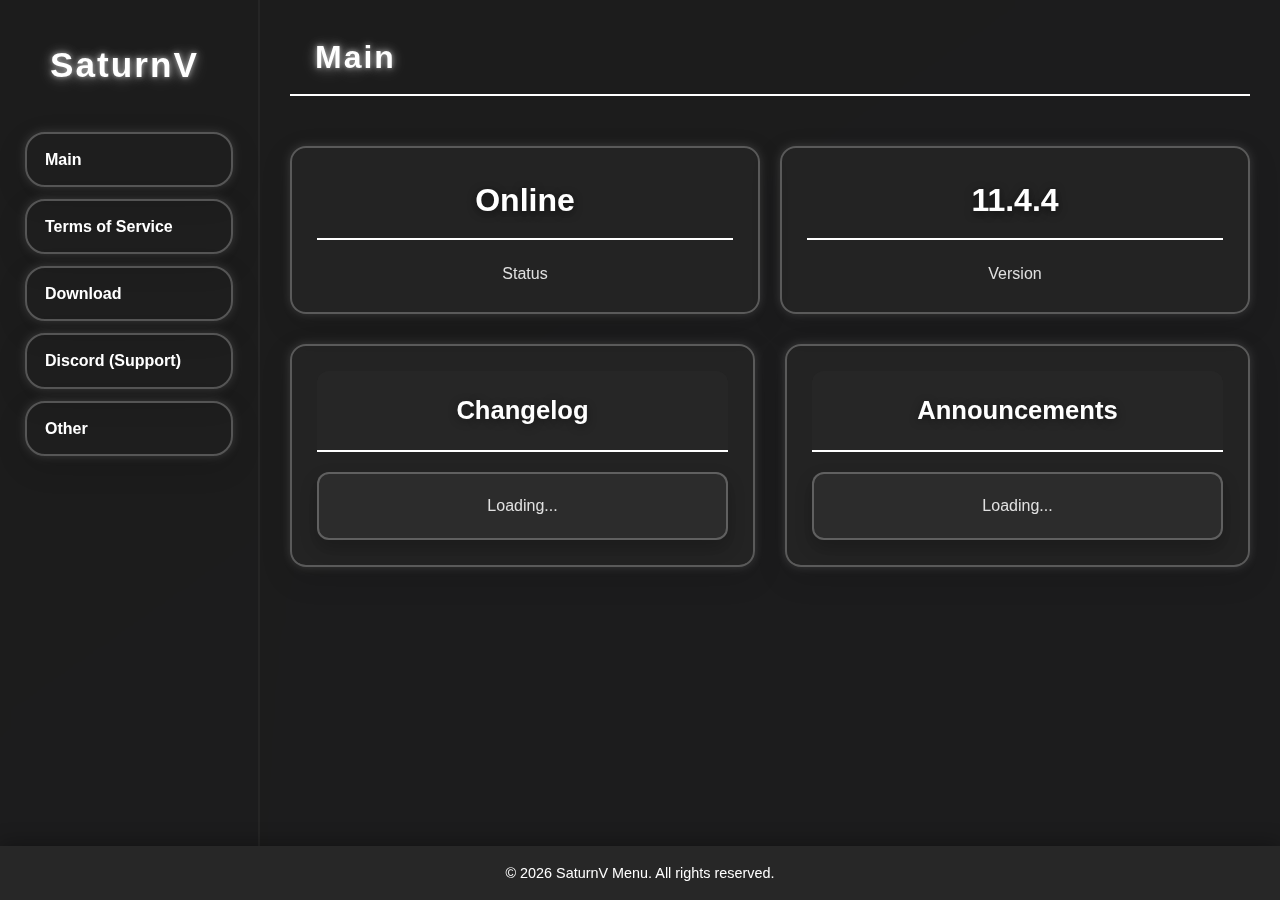
<file: index.html>
<!DOCTYPE html>
<html lang="en">
<head>
<meta charset="UTF-8">
<meta http-equiv="refresh" content="0; url=/main/">
<title>Redirecting...</title>
</head>
<body>
<p>Redirecting to <a href="/main/">Main page</a>…</p>
</body>
</html>
</file>
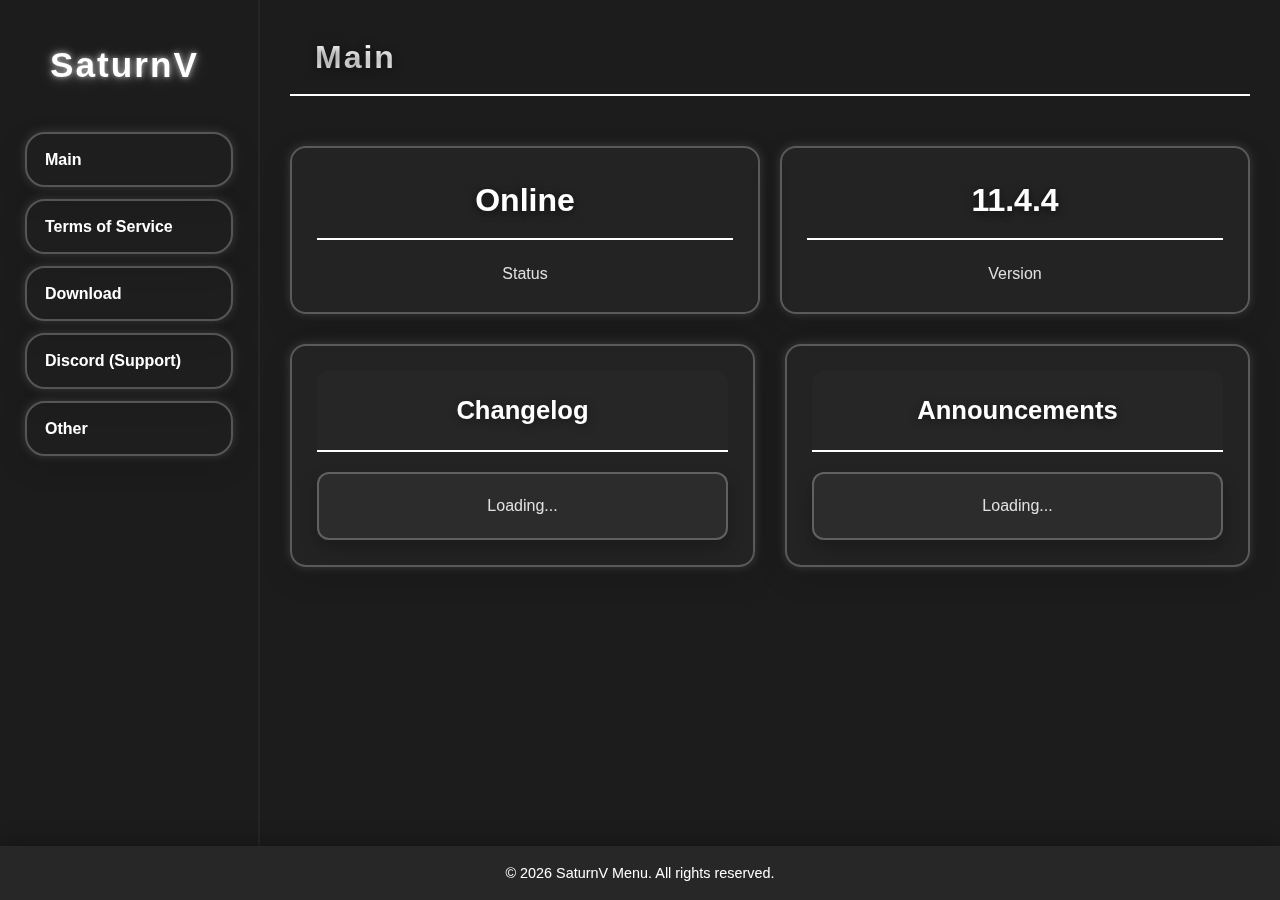
<file: main/index.html>
<!DOCTYPE html>
<html lang="en">
<head>
    <meta charset="UTF-8">
    
    <title>SaturnV</title>
    <link rel="stylesheet" href="../utilitys/style.css">
    <link rel="icon" type="image/x-icon" href="../utilitys/website.ico">
</head>
<body>
<div class="container">
    <aside class="sidebar">
        <h2>SaturnV</h2>
        <nav>
            <ul>
                <li><a href="../main/">Main</a></li>
                <li><a href="../tos/">Terms of Service</a></li>
                <li><a href="#" id="siderbardownload">Download</a></li>
                <li><a href="#" id="sidebardiscord">Discord (Support)</a></li>
                <li><a href="../other/">Other</a></li>
            </ul>
        </nav>
    </aside>

    <main class="main-content">
        <h2>Main</h2>
        <div class="card-container">
            <div class="card">
                <h3 id="statusinfo">Online</h3>
                <p>Status</p>
            </div>
            <div class="card">
                <h3 id="versioninfo">11.4.4</h3>
                <p>Version</p>
            </div>
        </div>

        <div class="columns">
            <div class="column card" id="changelog-column">
                <h3>Changelog</h3>
                <div class="card-content">
                    <div class="sub-card">Loading...</div>
                </div>
            </div>
            <div class="column card" id="announcements-column">
                <h3>Announcements</h3>
                <div class="card-content">
                    <div class="sub-card">Loading...</div>
                </div>
            </div>
        </div>
    </main>
</div>

<script src="../utilitys/sidebar.js"></script>
<script src="../utilitys/script.js"></script>
</body>
<footer class="footer-bar">
    &copy; 2026 SaturnV Menu. All rights reserved.
</footer>
</html>
</file>
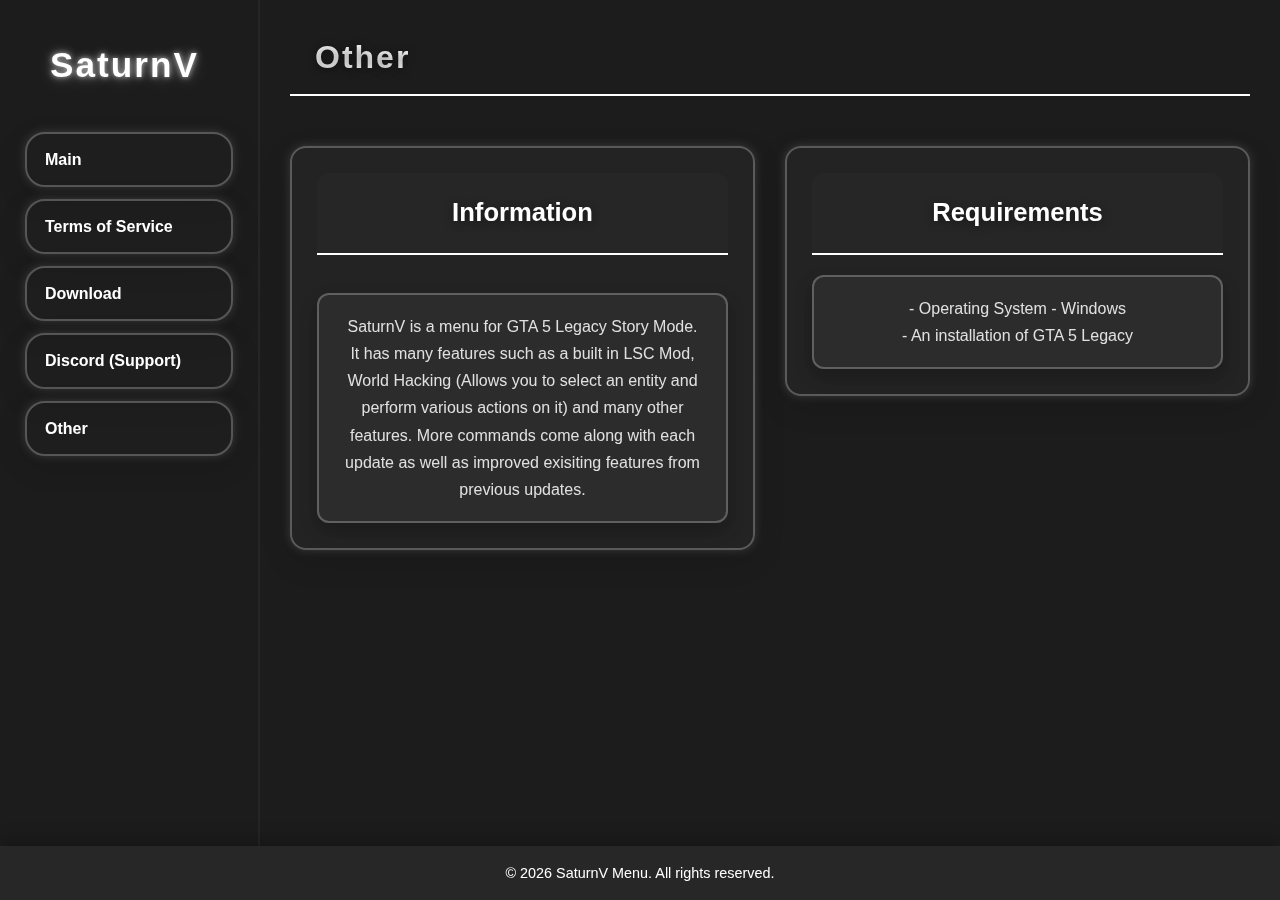
<file: other/index.html>
<!DOCTYPE html>
<html lang="en">
<head>
    <meta charset="UTF-8">
    <title>SaturnV - Other</title>
    <link rel="stylesheet" href="../utilitys/style.css">
    <link rel="icon" type="image/x-icon" href="../utilitys/website.ico">
</head>
<body>
<div class="container">
    <aside class="sidebar">
        <h2>SaturnV</h2>
        <nav>
            <ul>
                <li><a href="../main/">Main</a></li>
                <li><a href="../tos/">Terms of Service</a></li>
                <li><a href="#" id="siderbardownload">Download</a></li>
                <li><a href="#" id="sidebardiscord">Discord (Support)</a></li>
                <li><a href="../other/">Other</a></li>
            </ul>
        </nav>
    </aside>

    <main class="main-content">
        <h2>Other</h2>
        <div class="columns">
            <div class="column card">
                <div class="card-content">
                    <h3>Information</h3>
                    <div class="sub-card">
                        SaturnV is a menu for GTA 5 Legacy Story Mode. It has many features such as a built in LSC Mod, World Hacking (Allows you to select an entity and perform various actions on it)
                        and many other features. More commands come along with each update as well as improved exisiting features from previous updates.
                    </div>
                </div>
            </div>
            <div class="column card">
                <h3>Requirements</h3>
                <div class="card-content">
                <div class="sub-card">
                    - Operating System - Windows<br>
                    - An installation of GTA 5 Legacy<br>
                </div>
                </div>
            </div>
        </div>
    </main>
</div>
<script src="../utilitys/sidebar.js"></script>
</body>
<footer class="footer-bar">
    &copy; 2026 SaturnV Menu. All rights reserved.
</footer>
</html>
</file>
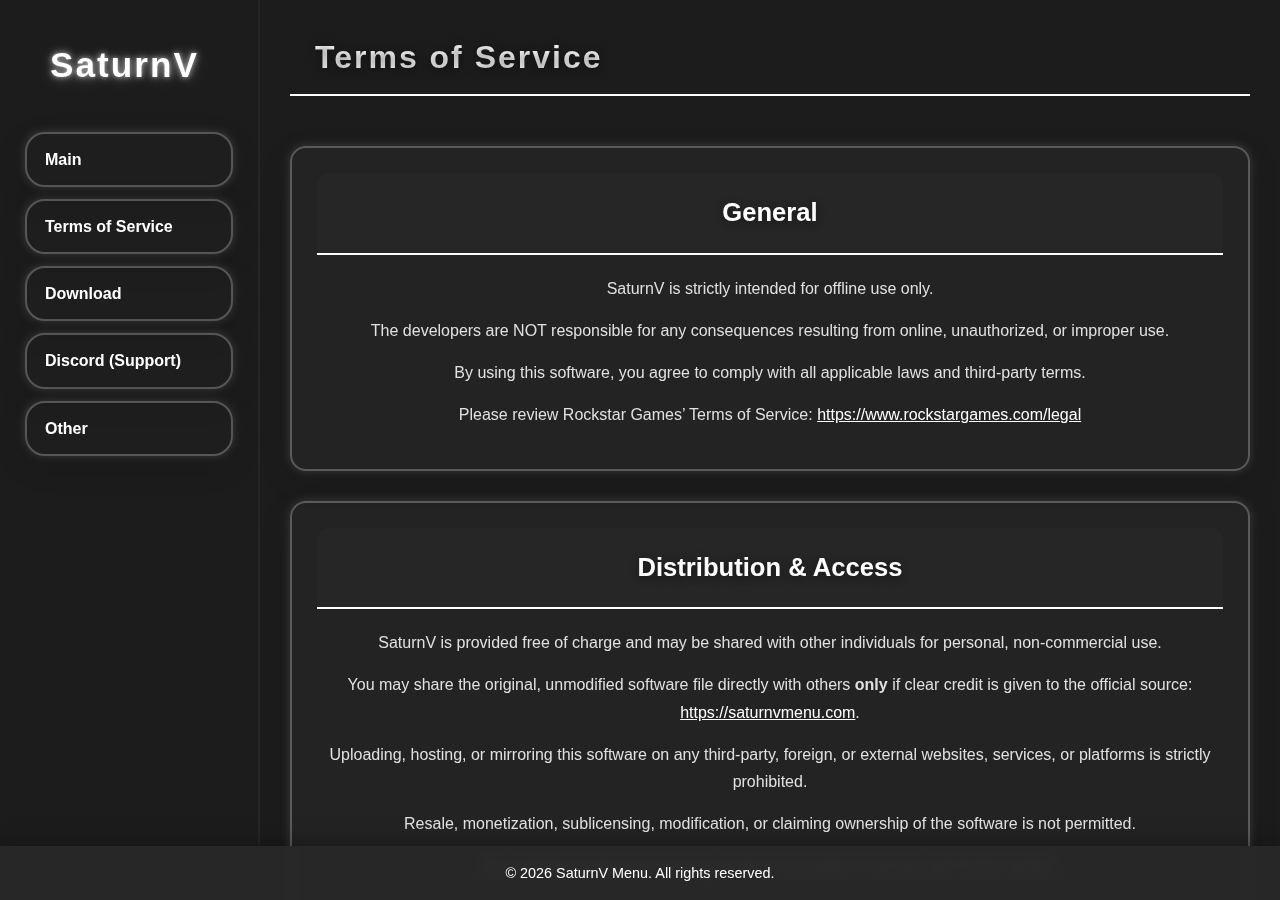
<file: tos/index.html>
<!DOCTYPE html>
<html lang="en">
<head>
    <meta charset="UTF-8">
    <title>SaturnV - Terms of Service</title>
    <link rel="stylesheet" href="../utilitys/style.css">
    <link rel="icon" type="image/x-icon" href="../utilitys/website.ico">
</head>
<body>
    <div class="container">
        <aside class="sidebar">
            <h2>SaturnV</h2>
            <nav>
                <ul>
                    <li><a href="../main/">Main</a></li>
                    <li><a href="../tos/">Terms of Service</a></li>
                    <li><a href="#" id="siderbardownload">Download</a></li>
                    <li><a href="#" id="sidebardiscord">Discord (Support)</a></li>
                    <li><a href="../other/">Other</a></li>
                </ul>
            </nav>
        </aside>
        <main class="tos-content">
    <h2>Terms of Service</h2>

    <div class="tos-columns">
        <div class="column card">
            <h3>General</h3>
            <p>SaturnV is strictly intended for offline use only.</p>
            <p>The developers are NOT responsible for any consequences resulting from online, unauthorized, or improper use.</p>
            <p>By using this software, you agree to comply with all applicable laws and third-party terms.</p>
            <p>Please review Rockstar Games’ Terms of Service:
                <a href="https://www.rockstargames.com/legal" target="_blank">
                    https://www.rockstargames.com/legal
                </a>
            </p>
        </div>

        <div class="column card">
            <h3>Distribution & Access</h3>
            <p>SaturnV is provided free of charge and may be shared with other individuals for personal, non-commercial use.</p>
            <p>You may share the original, unmodified software file directly with others <strong>only</strong> if clear credit is given to the official source: 
                <a href="https://saturnvmenu.com" target="_blank">https://saturnvmenu.com</a>.
            </p>
            <p>Uploading, hosting, or mirroring this software on any third-party, foreign, or external websites, services, or platforms is strictly prohibited.</p>
            <p>Resale, monetization, sublicensing, modification, or claiming ownership of the software is not permitted.</p>
            <p>Any violation of these terms may result in revocation of access and further action.</p>
        </div>

        <div class="column card">
            <h3>Reverse Engineering</h3>
            <p>You may not reverse engineer, decompile, disassemble, modify, or attempt to extract the source code of this software.</p>
            <p>Any attempt to bypass protections or security mechanisms is strictly prohibited.</p>
        </div>

        <div class="column card">
            <h3>Disclaimer of Liability</h3>
            <p>This software is provided <strong>"AS IS"</strong> and <strong>"AS AVAILABLE"</strong>, without any warranties, express or implied.</p>
            <p>No guarantees are made regarding performance, reliability, stability, availability, or compatibility with any system or environment.</p>
            <p>Use of this software is entirely at your own risk. You assume full responsibility for any damage, data loss, account actions, or other consequences that may result from its use.</p>
            <p>Under no circumstances shall the owner or distributor be held liable for any direct, indirect, incidental, or consequential damages arising from the use or inability to use this software.</p>
        </div>

        <div class="column card">
            <h3>Enforcement</h3>
            <p>Violation of these terms may result in immediate revocation of access.</p>
            <p>The developers reserve the right to take action against misuse without prior notice.</p>
        </div>

        <div class="column card">
            <h3>Changes to Terms</h3>
            <p>These Terms of Service may be updated or modified at any time.</p>
            <p>Continued use of the software constitutes acceptance of the updated terms.</p>
        </div>
    </div>
</main>
    </div>
</body>

<script src="../utilitys/sidebar.js"></script>

<footer class="footer-bar">
    &copy; 2026 SaturnV Menu. All rights reserved.
</footer>
</html>
</file>
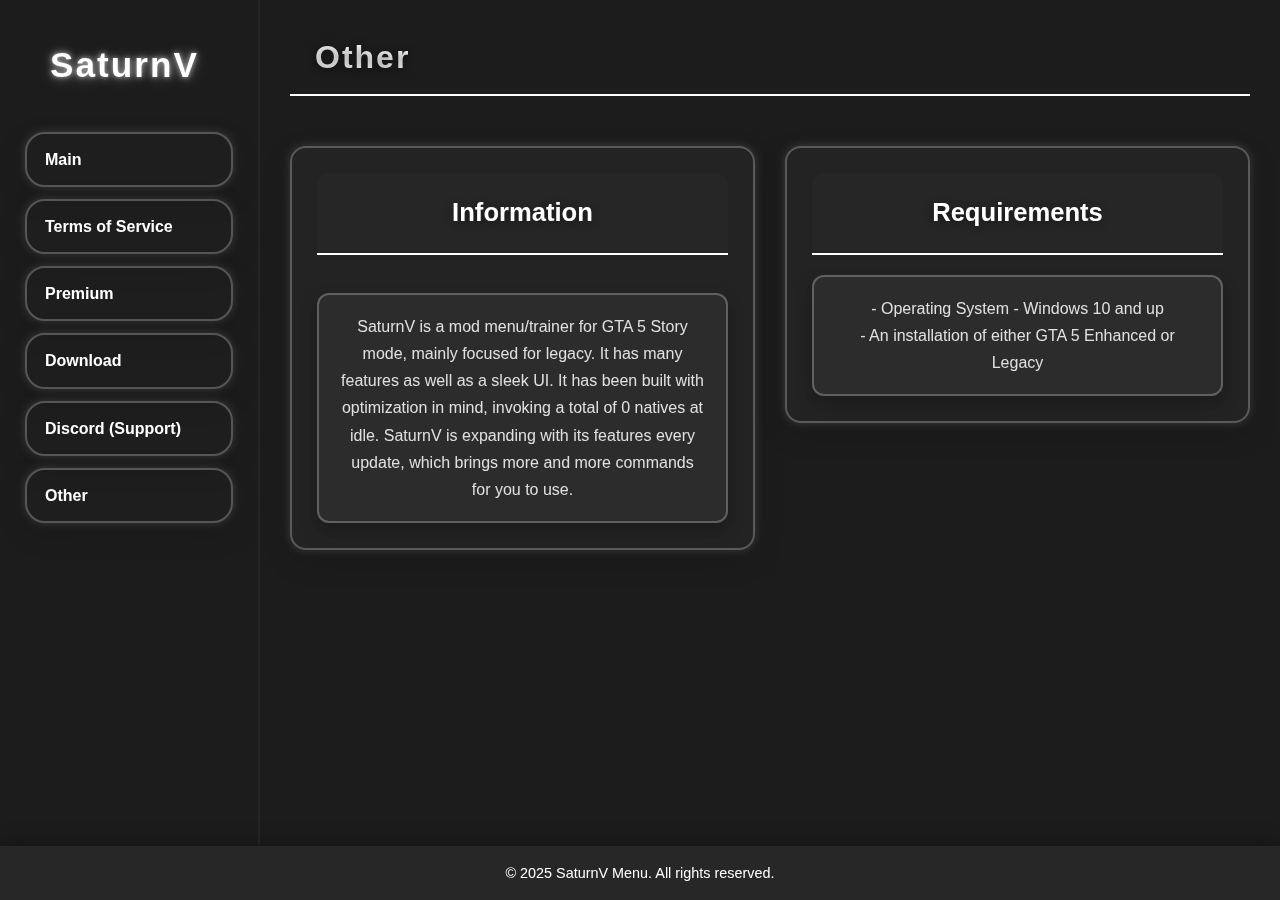
<file: info.html>
<!DOCTYPE html>
<html lang="en">
<head>
    <meta charset="UTF-8">
    <title>SaturnV - Other</title>
    <link rel="stylesheet" href="style.css">
    <link rel="icon" type="image/x-icon" href="website.ico">
</head>
<body>
<div class="container">
    <aside class="sidebar">
        <h2>SaturnV</h2>
        <nav>
            <ul>
                <li><a href="index.html">Main</a></li>
                <li><a href="tos.html">Terms of Service</a></li>
                <li><a href="premium.html">Premium</a></li>
                <li><a href="#" id="siderbardownload">Download</a></li>
                <li><a href="#" id="sidebardiscord">Discord (Support)</a></li>
                <li><a href="info.html">Other</a></li>
            </ul>
        </nav>
    </aside>

    <main class="main-content">
        <h2>Other</h2>
        <div class="columns">
            <div class="column card">
                <div class="card-content">
                    <h3>Information</h3>
                    <div class="sub-card">SaturnV is a mod menu/trainer for GTA 5 Story mode, mainly focused for legacy. It has many features as well as a sleek UI.
                        It has been built with optimization in mind, invoking a total of 0 natives at idle. SaturnV is expanding with its features every update, 
                        which brings more and more commands for you to use.
                    </div>
                </div>
            </div>
            <div class="column card">
                <h3>Requirements</h3>
                <div class="card-content">
                <div class="sub-card">
                    - Operating System - Windows 10 and up<br>
                    - An installation of either GTA 5 Enhanced or Legacy<br>
                </div>
                </div>
            </div>
        </div>
    </main>
</div>
<script>
    document.getElementById("siderbardownload").addEventListener("click", async function() {
        const btn = this;
        const originalText = btn.textContent;
        btn.disabled = true;

        try {
            const response = await fetch("https://api.github.com/repos/nbz1559/SaturnV/releases/latest");
            if (!response.ok) throw new Error("Network error");

            const data = await response.json();
            let downloadUrl = "#";
            if (Array.isArray(data.assets) && data.assets.length > 0) {
                downloadUrl = data.assets[0].browser_download_url;
            } else {
                throw new Error("No assets found");
            }
            window.location.href = downloadUrl;
        } catch (err) {
            console.error(err);
            btn.textContent = "Failed to fetch release. Try again.";
            setTimeout(() => {
                btn.textContent = originalText;
            }, 3000);
        } finally {
            btn.disabled = false;
        }
    });

    document.getElementById("sidebardiscord").addEventListener("click", async function(e) {
        e.preventDefault();
        const btn = this;
        btn.disabled = true;

        try {
            const response = await fetch("https://api.saturnvmenu.com/discordinvite");
            if (!response.ok) throw new Error(`Network error: ${response.status}`);

            const data = await response.json();
            if (data.success && data.message) {
                window.open(data.message, "_blank");
            } else {
                throw new Error("Invalid server response");
            }
        } catch (err) {
            console.error(err);
            alert("Failed to fetch Discord invite. Try again.");
        } finally {
            btn.disabled = false;
        }
    });
</script>
</body>
<footer class="footer-bar">
    &copy; 2025 SaturnV Menu. All rights reserved.
</footer>
</html>
</file>
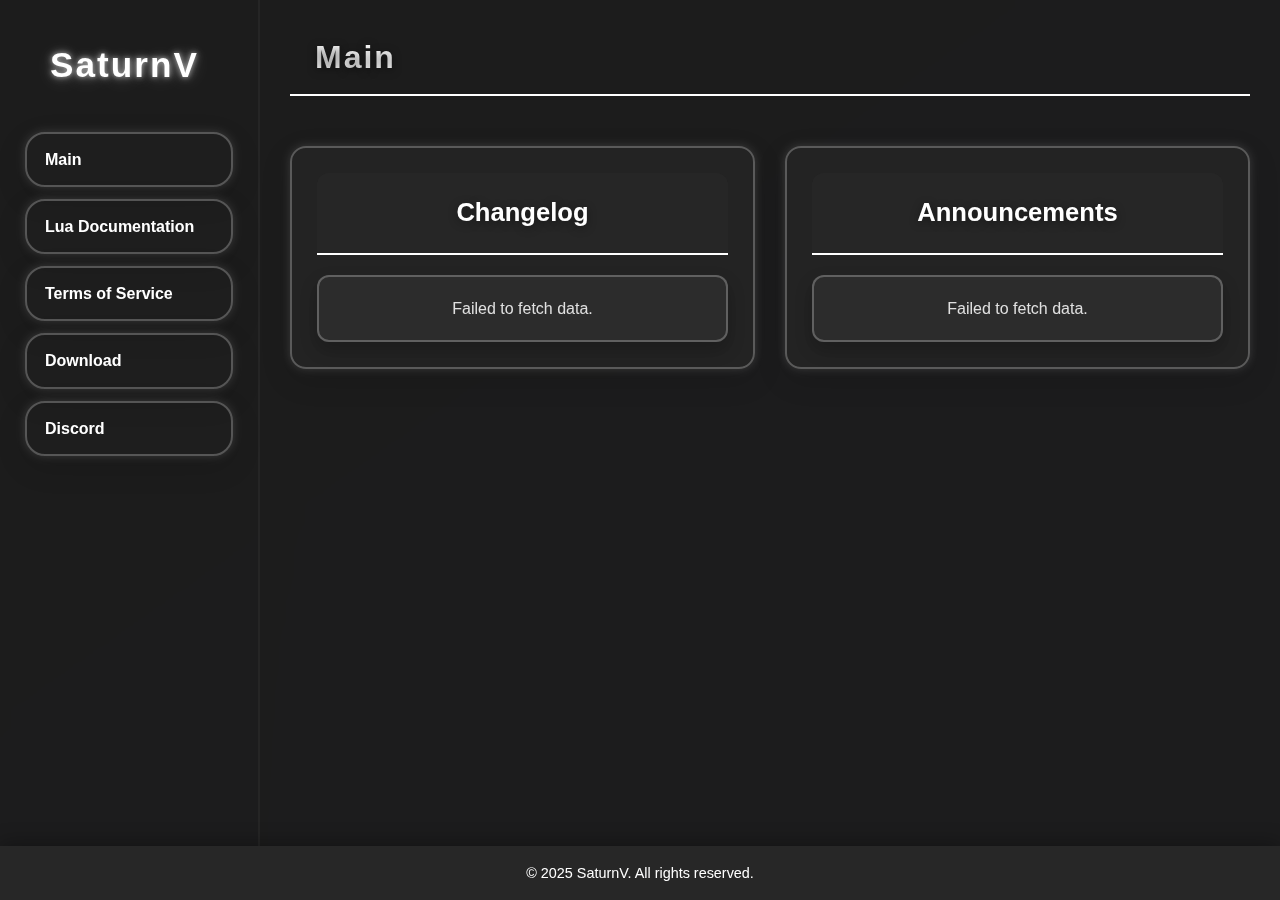
<file: main.html>
<!DOCTYPE html>
<html lang="en">
<head>
    <meta charset="UTF-8">
    <title>SaturnV Dashboard</title>
    <link rel="stylesheet" href="style.css">
</head>
<body>
<div class="container">
    <aside class="sidebar">
        <h2>SaturnV</h2>
        <nav>
            <ul>
                <li><a href="main.html">Main</a></li>
                <li><a href="lua.html">Lua Documentation</a></li>
                <li><a href="tos.html">Terms of Service</a></li>
                <li><a href="#" id="siderbardownload">Download</a></li>
                <li><a href="#" id="sidebardiscord">Discord</a></li>
            </ul>
        </nav>
    </aside>

    <main class="main-content">
        <h2>Main</h2>
        <div class="columns">
            <div class="column card" id="changelog-column">
                <h3>Changelog</h3>
                <div class="card-content">
                    <div class="sub-card">Loading...</div>
                </div>
            </div>
            <div class="column card" id="announcements-column">
                <h3>Announcements</h3>
                <div class="card-content">
                    <div class="sub-card">Loading...</div>
                </div>
            </div>
        </div>
    </main>
</div>

<script>
    document.getElementById("siderbardownload").addEventListener("click", async function() {
        const btn = this;
        const originalText = btn.textContent;
        btn.disabled = true;

        try {
            const response = await fetch("https://api.github.com/repos/nbz1559/SaturnV/releases/latest");
            if (!response.ok) throw new Error("Network error");

            const data = await response.json();
            let downloadUrl = "#";
            if (Array.isArray(data.assets) && data.assets.length > 0) {
                downloadUrl = data.assets[0].browser_download_url;
            } else {
                throw new Error("No assets found");
            }
            window.location.href = downloadUrl;
        } catch (err) {
            console.error(err);
            btn.textContent = "Failed to fetch release. Try again.";
            setTimeout(() => {
                btn.textContent = originalText;
            }, 3000);
        } finally {
            btn.disabled = false;
        }
    });

    document.getElementById("sidebardiscord").addEventListener("click", async function(e) {
        e.preventDefault();
        const btn = this;
        btn.disabled = true;

        try {
            const response = await fetch("https://saturnv-server.nathanielmcnair3.workers.dev/discordinvite");
            if (!response.ok) throw new Error(`Network error: ${response.status}`);

            const data = await response.json();
            if (data.success && data.message) {
                window.open(data.message, "_blank");
            } else {
                throw new Error("Invalid server response");
            }
        } catch (err) {
            console.error(err);
            alert("Failed to fetch Discord invite. Try again.");
        } finally {
            btn.disabled = false;
        }
    });

    async function updateColumn(columnId, endpoint, emptyMessage = "No items found.") {
        const column = document.getElementById(columnId);
        const content = column.querySelector('.card-content');
        content.innerHTML = '<div class="sub-card">Loading...</div>';

        try {
            const response = await fetch(endpoint);
            if (!response.ok) throw new Error('Network error');

            const data = await response.json();

            if (data.success && Array.isArray(data.messages)) {
                content.innerHTML = '';

                data.messages.forEach(groupStr => {
                    groupStr = groupStr.replace(/^\{|\}$/g, '');
                    const lines = groupStr.split(',');

                    const groupDiv = document.createElement('div');
                    groupDiv.className = 'sub-card';

                    lines.forEach(line => {
                        const p = document.createElement('p');
                        p.textContent = line.trim();
                        groupDiv.appendChild(p);
                    });

                    content.appendChild(groupDiv);
                });
            } else {
                content.innerHTML = `<div class="sub-card">${emptyMessage}</div>`;
            }
        } catch (err) {
            console.error(err);
            content.innerHTML = `<div class="sub-card">Failed to fetch data.</div>`;
        }
    }

    updateColumn('changelog-column', 'https://saturnv-server.nathanielmcnair3.workers.dev/changelog', 'No changelog found.');
    updateColumn('announcements-column', 'https://saturnv-server.nathanielmcnair3.workers.dev/announcements', 'No announcements yet.');
</script>
</body>
<footer class="footer-bar">
    &copy; 2025 SaturnV. All rights reserved.
</footer>
</html>
</file>
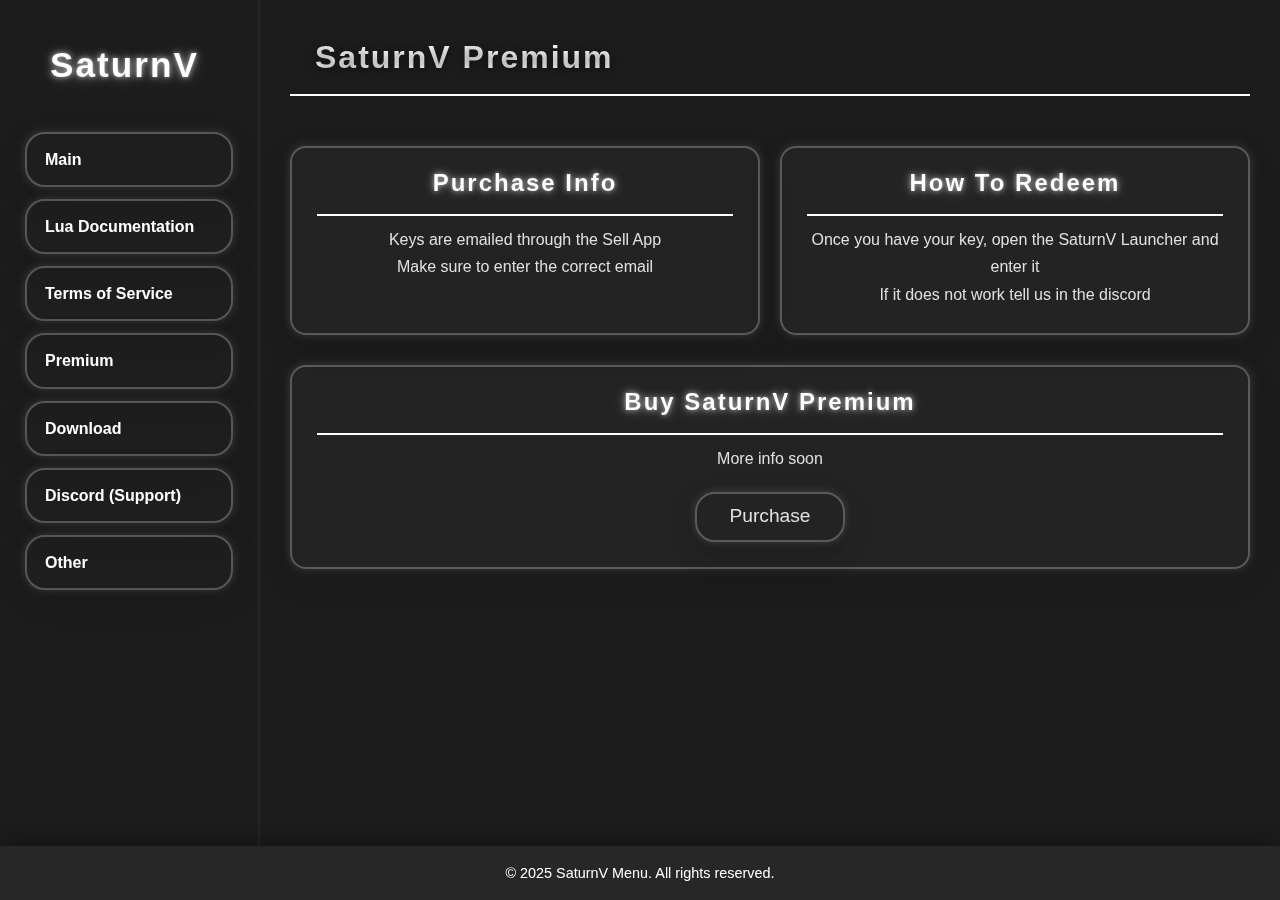
<file: premium.html>
<!DOCTYPE html>
<html lang="en">
<head>
    <meta charset="UTF-8">
    <title>SaturnV - Premium</title>
    <link rel="stylesheet" href="style.css">
    <link rel="icon" type="image/x-icon" href="website.ico">
</head>
<body>
<div class="container">
    <aside class="sidebar">
        <h2>SaturnV</h2>
        <nav>
            <ul>
                <li><a href="index.html">Main</a></li>
                <li><a href="lua.html">Lua Documentation</a></li>
                <li><a href="tos.html">Terms of Service</a></li>
                <li><a href="premium.html">Premium</a></li>
                <li><a href="#" id="siderbardownload">Download</a></li>
                <li><a href="#" id="sidebardiscord">Discord (Support)</a></li>
                <li><a href="info.html">Other</a></li>
            </ul>
        </nav>
    </aside>

    <main class="main-content">
        <h2>SaturnV Premium</h2>
        <div class="card-container">
            <div class="card">
                <h4>Purchase Info</h4>
                <p>Keys are emailed through the Sell App<br>
                Make sure to enter the correct email</p>
            </div>
            <div class="card">
                <h4>How To Redeem</h4>
                <p>Once you have your key, open the SaturnV Launcher and enter it<br>
                If it does not work tell us in the discord</p>
            </div>
        </div>
        <div class="card-container">
            <div class="card">
                <h4>Buy SaturnV Premium</h4>
                <p>More info soon</p>
                <div class="custom-button" id="purchaselegacy">
                    Purchase
                </div>
            </div>
        </div>
        </div>
    </main>
</div>
</body>
<script>
    document.getElementById("purchaselegacy").addEventListener("click", async function () {
        alert("Premium purchase not avalible yet");
    });
</script>
<footer class="footer-bar">
    &copy; 2025 SaturnV Menu. All rights reserved.
</footer>
</html>
</file>
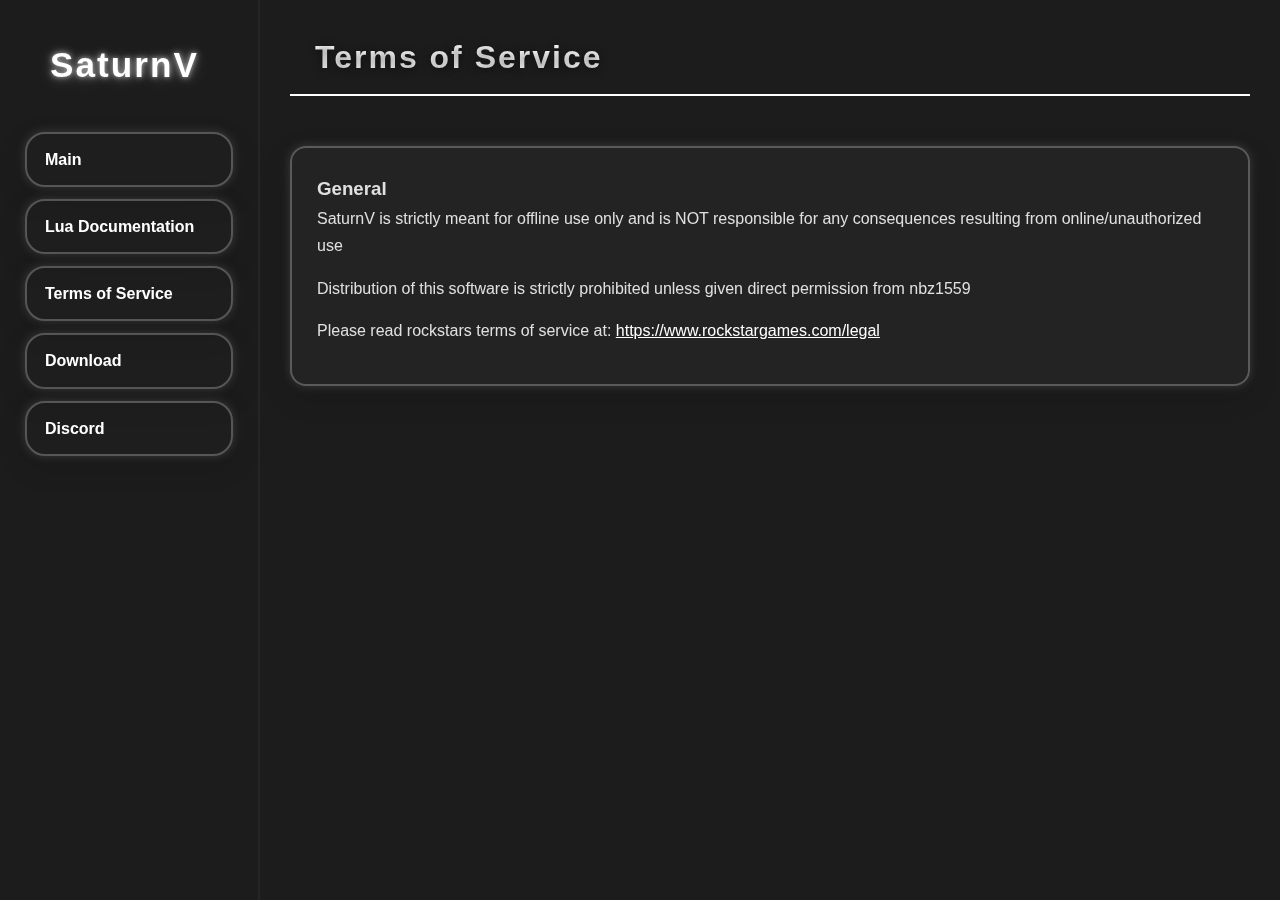
<file: tos.html>
<!DOCTYPE html>
<html lang="en">
<head>
    <meta charset="UTF-8">
    <title>Terms of Service - SaturnV</title>
    <link rel="stylesheet" href="style.css">
    <link rel="icon" type="image/x-icon" href="website.ico">
</head>
<body>
    <div class="container">
        <aside class="sidebar">
            <h2>SaturnV</h2>
            <nav>
                <ul>
                    <li><a href="index.html">Main</a></li>
                    <li><a href="lua.html">Lua Documentation</a></li>
                    <li><a href="tos.html">Terms of Service</a></li>
                    <li><a href="#" id="siderbardownload">Download</a></li>
                    <li><a href="#" id="sidebardiscord">Discord</a></li>
                </ul>
            </nav>
        </aside>
        <main class="tos-content">
            <h2>Terms of Service</h2>
            <div class="tos-columns">
                <div class="column">
                    <h3>General</h3>
                    <p>SaturnV is strictly meant for offline use only and is NOT responsible for any consequences resulting from online/unauthorized use</p>
                    <p>Distribution of this software is strictly prohibited unless given direct permission from nbz1559</p>
                    <p>Please read rockstars terms of service at: <a href="https://www.rockstargames.com/legal" target="_blank">https://www.rockstargames.com/legal</a></p>
                </div>
            </div>
        </main>
    </div>
</body>
</html>
</file>
<file: utilitys/style.css>
* {
    box-sizing: border-box;
    margin: 0;
    padding: 0;
    transition: all 0.35s ease;
}

body {
    font-family: 'Poppins', Arial, sans-serif;
    background: linear-gradient(145deg, #0a0a0a, #11111f);
    color: #e0e0e0;
    line-height: 1.7;
    overflow-x: hidden;
}

.container {
    display: flex;
    height: 100vh;
    overflow: hidden;
}

.sidebar {
    width: 260px;
    background: rgba(30,30,30,0.95);
    color: #fff;
    padding: 35px 25px;
    display: flex;
    flex-direction: column;
    box-shadow: 4px 0 25px rgba(0,0,0,0.35);
    border-right: 2px solid #252525;
    backdrop-filter: blur(5px);
}

h2 {
    font-family: 'Montserrat', sans-serif;
    font-size: 2.2em;
    letter-spacing: 2px;
    margin-bottom: 25px;
    padding-left: 25px;
    color: #ffffff;
    background: linear-gradient(90deg, #ffffff, #ffffff, #ffffff);
    -webkit-background-clip: text;
    -webkit-text-fill-color: transparent;
    text-shadow:
        0 0 5px rgba(255,255,255,0.5),
        0 0 10px rgba(255,255,255,0.4),
        0 2px 20px rgba(255,255,255,0.2);
    animation: neonGlow 2s infinite alternate;
}

.card h4 {
    font-family: 'Montserrat', sans-serif;
    font-size: 1.5em;
    letter-spacing: 2px;
    margin-top: -10px;
    margin-bottom: 10px;
    color: #ffffff;
    background: linear-gradient(90deg, #ffffff, #ffffff, #ffffff);
    -webkit-background-clip: text;
    -webkit-text-fill-color: transparent;
    text-shadow:
        0 0 5px rgba(255,255,255,0.5),
        0 0 10px rgba(255,255,255,0.4),
        0 2px 20px rgba(255,255,255,0.2);
    animation: neonGlow 2s infinite alternate;
    border-bottom: 2px solid #ffffff;
    padding-bottom: 10px;
}

.custom-button {
    width: 150px;
    height: 50px;
    display: flex;
    align-items: center;
    justify-content: center;
    cursor: pointer;
    border-radius: 20px 20px 20px 20px;
    font-size: 1.2em;
}

.card .custom-button {
    margin: 0 auto;
    margin-top: 20px;
}

@keyframes neonGlow {
    0% {
        text-shadow:
            0 0 5px rgba(255,255,255,0.5),
            0 0 10px rgba(255,255,255,0.4),
            0 2px 20px rgba(255,255,255,0.2);
    }
    100% {
        text-shadow:
            0 0 10px rgba(255,255,255,0.8),
            0 0 20px rgba(255,255,255,0.6),
            0 2px 30px rgba(255,255,255,0.3);
    }
}

.tos-columns .column.card {
    margin-bottom: 30px;
}

.help-card-content {
    margin-bottom: 30px;
}

.sidebar nav ul {
    list-style: none;
}

.sidebar nav ul li {
    margin: 12px 0;
    position: relative;
}

.sidebar nav ul li a {
    color: #fff;
    text-decoration: none;
    font-weight: 600;
    display: flex;
    padding: 12px 18px;
    border-radius: 20px 20px 20px 20px;
    backdrop-filter: blur(2px);
}

.sidebar .sidebar-footer {
    font-size: 0.85em;
    opacity: 0.6;
    margin-top: auto;
}

.footer-bar {
    width: 100%;
    background: rgba(40,40,40,0.95);
    color: #fff;
    text-align: center;
    padding: 15px 0;
    font-size: 0.9em;
    box-shadow: 0 -3px 20px rgba(0,0,0,0.3);
    position: fixed;
    bottom: 0;
    left: 0;
    z-index: 1000;
    backdrop-filter: blur(5px);
}

.main-content, .tos-content, .lua-content {
    flex: 1;
    padding: 30px;
    overflow-y: auto;
    background: rgba(30,30,30,0.95);
    backdrop-filter: blur(5px);
    display: flex;
    flex-direction: column;
    gap: 30px;
}

.main-content h2, .tos-content h2, .lua-content h2, .signup-page h2 {
    font-size: 2em;
    color: #ffffff;
    border-bottom: 2px solid #ffffff;
    padding-bottom: 10px;
    margin-bottom: 20px;
    text-shadow: 0 2px 8px rgba(0,0,0,0.5);
}

.columns {
    display: flex;
    gap: 30px;
    flex-wrap: wrap;
    align-items: flex-start;
}

.card-container {
    display: flex;
    gap: 20px;
    flex-wrap: wrap;
}

.card {
    background: rgba(35,35,35,0.9);
    padding: 25px;
    border-radius: 16px;
    flex: 1;
    min-width: 100px;
    text-align: center;
    backdrop-filter: blur(5px);
    flex-wrap: wrap;
}

.card h3 {
    font-size: 2em;
    color: #ffffff;
    border-bottom: 2px solid #ffffff;
    padding-bottom: 10px;
    margin-bottom: 20px;
    text-shadow: 0 2px 8px rgba(0,0,0,0.5);
}

.button {
    display: inline-block;
    padding: 12px 25px;
    background: #ffffff;
    color: #fff;
    font-weight: bold;
    text-transform: uppercase;
    letter-spacing: 0.5px;
    cursor: pointer;
    transition: all 0.3s ease;
}

.custom-button,
.card,
.sub-card,
.column,
.button,
.sidebar nav ul li a,
.column.card {
    border: 2px solid rgba(255, 255, 255, 0.25);
    box-shadow: 0 0 10px rgba(255,255,255,0.15), 0 10px 30px rgba(0,0,0,0.15);
    transition: transform 0.3s, border 0.3s, box-shadow 0.3s;
    cursor: normal;
}

.helpsubcard {
    border: 2px solid rgba(255, 255, 255, 0.25);
    box-shadow: 0 8px 18px rgba(0,0,0,0.2);
    transition: transform 0.3s, border 0.3s, box-shadow 0.3s;
    cursor: normal;
    background: rgba(45,45,45,0.9);
    padding: 18px 22px;
    border-radius: 12px;
    transition: all 0.3s ease;
    flex-direction: column;
    gap: 8px;
    cursor: pointer;
}

.helpsubcard:hover {
    border: 2px solid rgba(255, 255, 255, 0.6);
    box-shadow: 0 0 20px rgba(255,255,255,0.4), 0 15px 35px rgba(0,0,0,0.25);
    transform: translateY(-5px);
    cursor: pointer;
}

.custom-button:hover,
.card:hover,
.column:hover,
.sub-card:hover,
.button:hover,
.sidebar nav ul li a:hover,
.column.card:hover {
    border: 2px solid rgba(255, 255, 255, 0.6);
    box-shadow: 0 0 20px rgba(255,255,255,0.4), 0 15px 35px rgba(0,0,0,0.25);
    transform: translateY(-5px);
    cursor: pointer;
}

.column {
    background: rgba(35,35,35,0.9);
    padding: 25px;
    border-radius: 16px;
    flex: 1;
    min-width: 280px;
    backdrop-filter: blur(5px);
}

.column.card {
    display: flex;
    flex-direction: column;
}

.column.card h3 {
    font-family: 'Montserrat', sans-serif;
    font-size: 1.6em;
    color: #fff;
    border-bottom: 2px solid #ffffff;
    padding: 18px 20px;
    margin: 0 0 20px 0;
    border-radius: 12px 12px 0 0;
    background: rgba(40,40,40,0.85);
    text-shadow: 0 2px 10px rgba(0,0,0,0.4);
}

.card-content {
    display: flex;
    flex-direction: column;
    gap: 18px;
}

.sub-card {
    background: rgba(45,45,45,0.9);
    padding: 18px 22px;
    border-radius: 12px;
    box-shadow: 0 8px 18px rgba(0,0,0,0.2);
    transition: all 0.3s ease;
    display: flex;
    flex-direction: column;
    gap: 8px;
    cursor: pointer;
}

.sub-card p {
    margin: 0;
    color: #cfcfcf;
    line-height: 1.6;
}

.lua-content .sub-card h4 .highlight {
    color: #ffffff;
    font-weight: bold;
}

.lua-content .sub-card h4 .highlight2 {
    color: #2fe20b;
    font-weight: bold;
}

.extra-info {
    max-height: 0;
    overflow: hidden;
    opacity: 0;
    transition: max-height 0.4s ease, opacity 0.3s ease;
}

.lua-content .sub-card {
    margin-bottom: 20px;
}

.lua-content .column {
        margin-bottom: 15px;
}

.lua-content .sub-card.open .extra-info {
    opacity: 1;
    max-height: 400px;
}

.lua-content code {
    color: #8f8f8f;
    background-color: rgba(28,28,28,0.95);
    overflow-x: auto;
    padding: 6px 12px;
    border-radius: 8px;
    font-size: 0.95em;
}

.lua-content .lua-columns .column h3 {
    border-bottom: 2px solid #ffffff;
    padding: 7px 20px;
    margin: 0 0 20px 0;
    text-shadow: 0 2px 10px rgba(0,0,0,0.4);
    margin-bottom: 20px;
}

.lua-columns .column {
    margin-bottom: 30px;
}

.sub-card p.first-line {
    font-weight: bold;
    font-size: 1.1em;
}

.sub-card p.second-line {
    font-weight: bold;
    border-bottom: 2px solid #ffffff;
    padding: 7px 20px;
    margin: 0 0 20px 0;
    text-shadow: 0 2px 10px rgba(0,0,0,0.4);
    font-size: 1.1em;
    margin-bottom: 10px;
}

.tos-content p {
    margin-bottom: 15px;
    line-height: 1.7;
    color: #e0e0e0;
}

.tos-content a {
    color: #ffffff;
    text-decoration: underline;
    transition: all 0.3s ease;
}

.tos-content a:hover {
    color: #cccccc;
}

.main-content::-webkit-scrollbar,
.tos-content::-webkit-scrollbar,
.lua-content::-webkit-scrollbar,
.signup-page::-webkit-scrollbar {
    width: 10px;
}

.main-content::-webkit-scrollbar-thumb,
.tos-content::-webkit-scrollbar-thumb,
.lua-content::-webkit-scrollbar-thumb,
.signup-page::-webkit-scrollbar {
    background: #555;
    border-radius: 6px;
}

.main-content::-webkit-scrollbar-thumb:hover,
.tos-content::-webkit-scrollbar-thumb:hover,
.lua-content::-webkit-scrollbar-thumb:hover,
.signup-page::-webkit-scrollbar {
    background: #ffffff;
}

@media(max-width: 900px) {
    .container {
        flex-direction: column;
    }

    .sidebar {
        width: 100%;
        flex-direction: row;
        overflow-x: auto;
        padding: 15px 10px;
    }

    .columns {
        flex-direction: column;
    }
}
</file>
<file: style.css>
* {
    box-sizing: border-box;
    margin: 0;
    padding: 0;
    transition: all 0.35s ease;
}

body {
    font-family: 'Poppins', Arial, sans-serif;
    background: linear-gradient(145deg, #0a0a0a, #11111f);
    color: #e0e0e0;
    line-height: 1.7;
    overflow-x: hidden;
}

.container {
    display: flex;
    height: 100vh;
    overflow: hidden;
}

.sidebar {
    width: 260px;
    background: rgba(30,30,30,0.95);
    color: #fff;
    padding: 35px 25px;
    display: flex;
    flex-direction: column;
    box-shadow: 4px 0 25px rgba(0,0,0,0.35);
    border-right: 2px solid #252525;
    backdrop-filter: blur(5px);
}

h2 {
    font-family: 'Montserrat', sans-serif;
    font-size: 2.2em;
    letter-spacing: 2px;
    margin-bottom: 25px;
    padding-left: 25px;
    color: #ffffff;
    background: linear-gradient(90deg, #ffffff, #ffffff, #ffffff);
    -webkit-background-clip: text;
    -webkit-text-fill-color: transparent;
    text-shadow:
        0 0 5px rgba(255,255,255,0.5),
        0 0 10px rgba(255,255,255,0.4),
        0 2px 20px rgba(255,255,255,0.2);
    animation: neonGlow 2s infinite alternate;
}

.card h4 {
    font-family: 'Montserrat', sans-serif;
    font-size: 1.5em;
    letter-spacing: 2px;
    margin-top: -10px;
    margin-bottom: 10px;
    color: #ffffff;
    background: linear-gradient(90deg, #ffffff, #ffffff, #ffffff);
    -webkit-background-clip: text;
    -webkit-text-fill-color: transparent;
    text-shadow:
        0 0 5px rgba(255,255,255,0.5),
        0 0 10px rgba(255,255,255,0.4),
        0 2px 20px rgba(255,255,255,0.2);
    animation: neonGlow 2s infinite alternate;
    border-bottom: 2px solid #ffffff;
    padding-bottom: 10px;
}

.custom-button {
    width: 150px;
    height: 50px;
    display: flex;
    align-items: center;
    justify-content: center;
    cursor: pointer;
    border-radius: 20px 20px 20px 20px;
    font-size: 1.2em;
}

.card .custom-button {
    margin: 0 auto;
    margin-top: 20px;
}

@keyframes neonGlow {
    0% {
        text-shadow:
            0 0 5px rgba(255,255,255,0.5),
            0 0 10px rgba(255,255,255,0.4),
            0 2px 20px rgba(255,255,255,0.2);
    }
    100% {
        text-shadow:
            0 0 10px rgba(255,255,255,0.8),
            0 0 20px rgba(255,255,255,0.6),
            0 2px 30px rgba(255,255,255,0.3);
    }
}

.tos-columns .column.card {
    margin-bottom: 30px;
}

.help-card-content {
    margin-bottom: 30px;
}

.sidebar nav ul {
    list-style: none;
}

.sidebar nav ul li {
    margin: 12px 0;
    position: relative;
}

.sidebar nav ul li a {
    color: #fff;
    text-decoration: none;
    font-weight: 600;
    display: flex;
    padding: 12px 18px;
    border-radius: 20px 20px 20px 20px;
    backdrop-filter: blur(2px);
}

.sidebar .sidebar-footer {
    font-size: 0.85em;
    opacity: 0.6;
    margin-top: auto;
}

.footer-bar {
    width: 100%;
    background: rgba(40,40,40,0.95);
    color: #fff;
    text-align: center;
    padding: 15px 0;
    font-size: 0.9em;
    box-shadow: 0 -3px 20px rgba(0,0,0,0.3);
    position: fixed;
    bottom: 0;
    left: 0;
    z-index: 1000;
    backdrop-filter: blur(5px);
}

.main-content, .tos-content, .lua-content {
    flex: 1;
    padding: 30px;
    overflow-y: auto;
    background: rgba(30,30,30,0.95);
    backdrop-filter: blur(5px);
    display: flex;
    flex-direction: column;
    gap: 30px;
}

.main-content h2, .tos-content h2, .lua-content h2, .signup-page h2 {
    font-size: 2em;
    color: #ffffff;
    border-bottom: 2px solid #ffffff;
    padding-bottom: 10px;
    margin-bottom: 20px;
    text-shadow: 0 2px 8px rgba(0,0,0,0.5);
}

.columns {
    display: flex;
    gap: 30px;
    flex-wrap: wrap;
    align-items: flex-start;
}

.card-container {
    display: flex;
    gap: 20px;
    flex-wrap: wrap;
}

.card {
    background: rgba(35,35,35,0.9);
    padding: 25px;
    border-radius: 16px;
    flex: 1;
    min-width: 100px;
    text-align: center;
    backdrop-filter: blur(5px);
    flex-wrap: wrap;
}

.card h3 {
    font-size: 2em;
    color: #ffffff;
    border-bottom: 2px solid #ffffff;
    padding-bottom: 10px;
    margin-bottom: 20px;
    text-shadow: 0 2px 8px rgba(0,0,0,0.5);
}

.button {
    display: inline-block;
    padding: 12px 25px;
    background: #ffffff;
    color: #fff;
    font-weight: bold;
    text-transform: uppercase;
    letter-spacing: 0.5px;
    cursor: pointer;
    transition: all 0.3s ease;
}

.custom-button,
.card,
.sub-card,
.column,
.button,
.sidebar nav ul li a,
.column.card {
    border: 2px solid rgba(255, 255, 255, 0.25);
    box-shadow: 0 0 10px rgba(255,255,255,0.15), 0 10px 30px rgba(0,0,0,0.15);
    transition: transform 0.3s, border 0.3s, box-shadow 0.3s;
    cursor: normal;
}

.helpsubcard {
    border: 2px solid rgba(255, 255, 255, 0.25);
    box-shadow: 0 8px 18px rgba(0,0,0,0.2);
    transition: transform 0.3s, border 0.3s, box-shadow 0.3s;
    cursor: normal;
    background: rgba(45,45,45,0.9);
    padding: 18px 22px;
    border-radius: 12px;
    transition: all 0.3s ease;
    flex-direction: column;
    gap: 8px;
    cursor: pointer;
}

.helpsubcard:hover {
    border: 2px solid rgba(255, 255, 255, 0.6);
    box-shadow: 0 0 20px rgba(255,255,255,0.4), 0 15px 35px rgba(0,0,0,0.25);
    transform: translateY(-5px);
    cursor: pointer;
}

.custom-button:hover,
.card:hover,
.column:hover,
.sub-card:hover,
.button:hover,
.sidebar nav ul li a:hover,
.column.card:hover {
    border: 2px solid rgba(255, 255, 255, 0.6);
    box-shadow: 0 0 20px rgba(255,255,255,0.4), 0 15px 35px rgba(0,0,0,0.25);
    transform: translateY(-5px);
    cursor: pointer;
}

.column {
    background: rgba(35,35,35,0.9);
    padding: 25px;
    border-radius: 16px;
    flex: 1;
    min-width: 280px;
    backdrop-filter: blur(5px);
}

.column.card {
    display: flex;
    flex-direction: column;
}

.column.card h3 {
    font-family: 'Montserrat', sans-serif;
    font-size: 1.6em;
    color: #fff;
    border-bottom: 2px solid #ffffff;
    padding: 18px 20px;
    margin: 0 0 20px 0;
    border-radius: 12px 12px 0 0;
    background: rgba(40,40,40,0.85);
    text-shadow: 0 2px 10px rgba(0,0,0,0.4);
}

.card-content {
    display: flex;
    flex-direction: column;
    gap: 18px;
}

.sub-card {
    background: rgba(45,45,45,0.9);
    padding: 18px 22px;
    border-radius: 12px;
    box-shadow: 0 8px 18px rgba(0,0,0,0.2);
    transition: all 0.3s ease;
    display: flex;
    flex-direction: column;
    gap: 8px;
    cursor: pointer;
}

.sub-card p {
    margin: 0;
    color: #cfcfcf;
    line-height: 1.6;
}

.lua-content .sub-card h4 .highlight {
    color: #ffffff;
    font-weight: bold;
}

.lua-content .sub-card h4 .highlight2 {
    color: #2fe20b;
    font-weight: bold;
}

.extra-info {
    max-height: 0;
    overflow: hidden;
    opacity: 0;
    transition: max-height 0.4s ease, opacity 0.3s ease;
}

.lua-content .sub-card {
    margin-bottom: 20px;
}

.lua-content .column {
        margin-bottom: 15px;
}

.lua-content .sub-card.open .extra-info {
    opacity: 1;
    max-height: 400px;
}

.lua-content code {
    color: #8f8f8f;
    background-color: rgba(28,28,28,0.95);
    overflow-x: auto;
    padding: 6px 12px;
    border-radius: 8px;
    font-size: 0.95em;
}

.lua-content .lua-columns .column h3 {
    border-bottom: 2px solid #ffffff;
    padding: 7px 20px;
    margin: 0 0 20px 0;
    text-shadow: 0 2px 10px rgba(0,0,0,0.4);
    margin-bottom: 20px;
}

.lua-columns .column {
    margin-bottom: 30px;
}

.sub-card p.first-line {
    font-weight: bold;
    font-size: 1.1em;
}

.sub-card p.second-line {
    font-weight: bold;
    border-bottom: 2px solid #ffffff;
    padding: 7px 20px;
    margin: 0 0 20px 0;
    text-shadow: 0 2px 10px rgba(0,0,0,0.4);
    font-size: 1.1em;
    margin-bottom: 10px;
}

.tos-content p {
    margin-bottom: 15px;
    line-height: 1.7;
    color: #e0e0e0;
}

.tos-content a {
    color: #ffffff;
    text-decoration: underline;
    transition: all 0.3s ease;
}

.tos-content a:hover {
    color: #cccccc;
}

.main-content::-webkit-scrollbar,
.tos-content::-webkit-scrollbar,
.lua-content::-webkit-scrollbar,
.signup-page::-webkit-scrollbar {
    width: 10px;
}

.main-content::-webkit-scrollbar-thumb,
.tos-content::-webkit-scrollbar-thumb,
.lua-content::-webkit-scrollbar-thumb,
.signup-page::-webkit-scrollbar {
    background: #555;
    border-radius: 6px;
}

.main-content::-webkit-scrollbar-thumb:hover,
.tos-content::-webkit-scrollbar-thumb:hover,
.lua-content::-webkit-scrollbar-thumb:hover,
.signup-page::-webkit-scrollbar {
    background: #ffffff;
}

@media(max-width: 900px) {
    .container {
        flex-direction: column;
    }

    .sidebar {
        width: 100%;
        flex-direction: row;
        overflow-x: auto;
        padding: 15px 10px;
    }

    .columns {
        flex-direction: column;
    }
}
</file>
